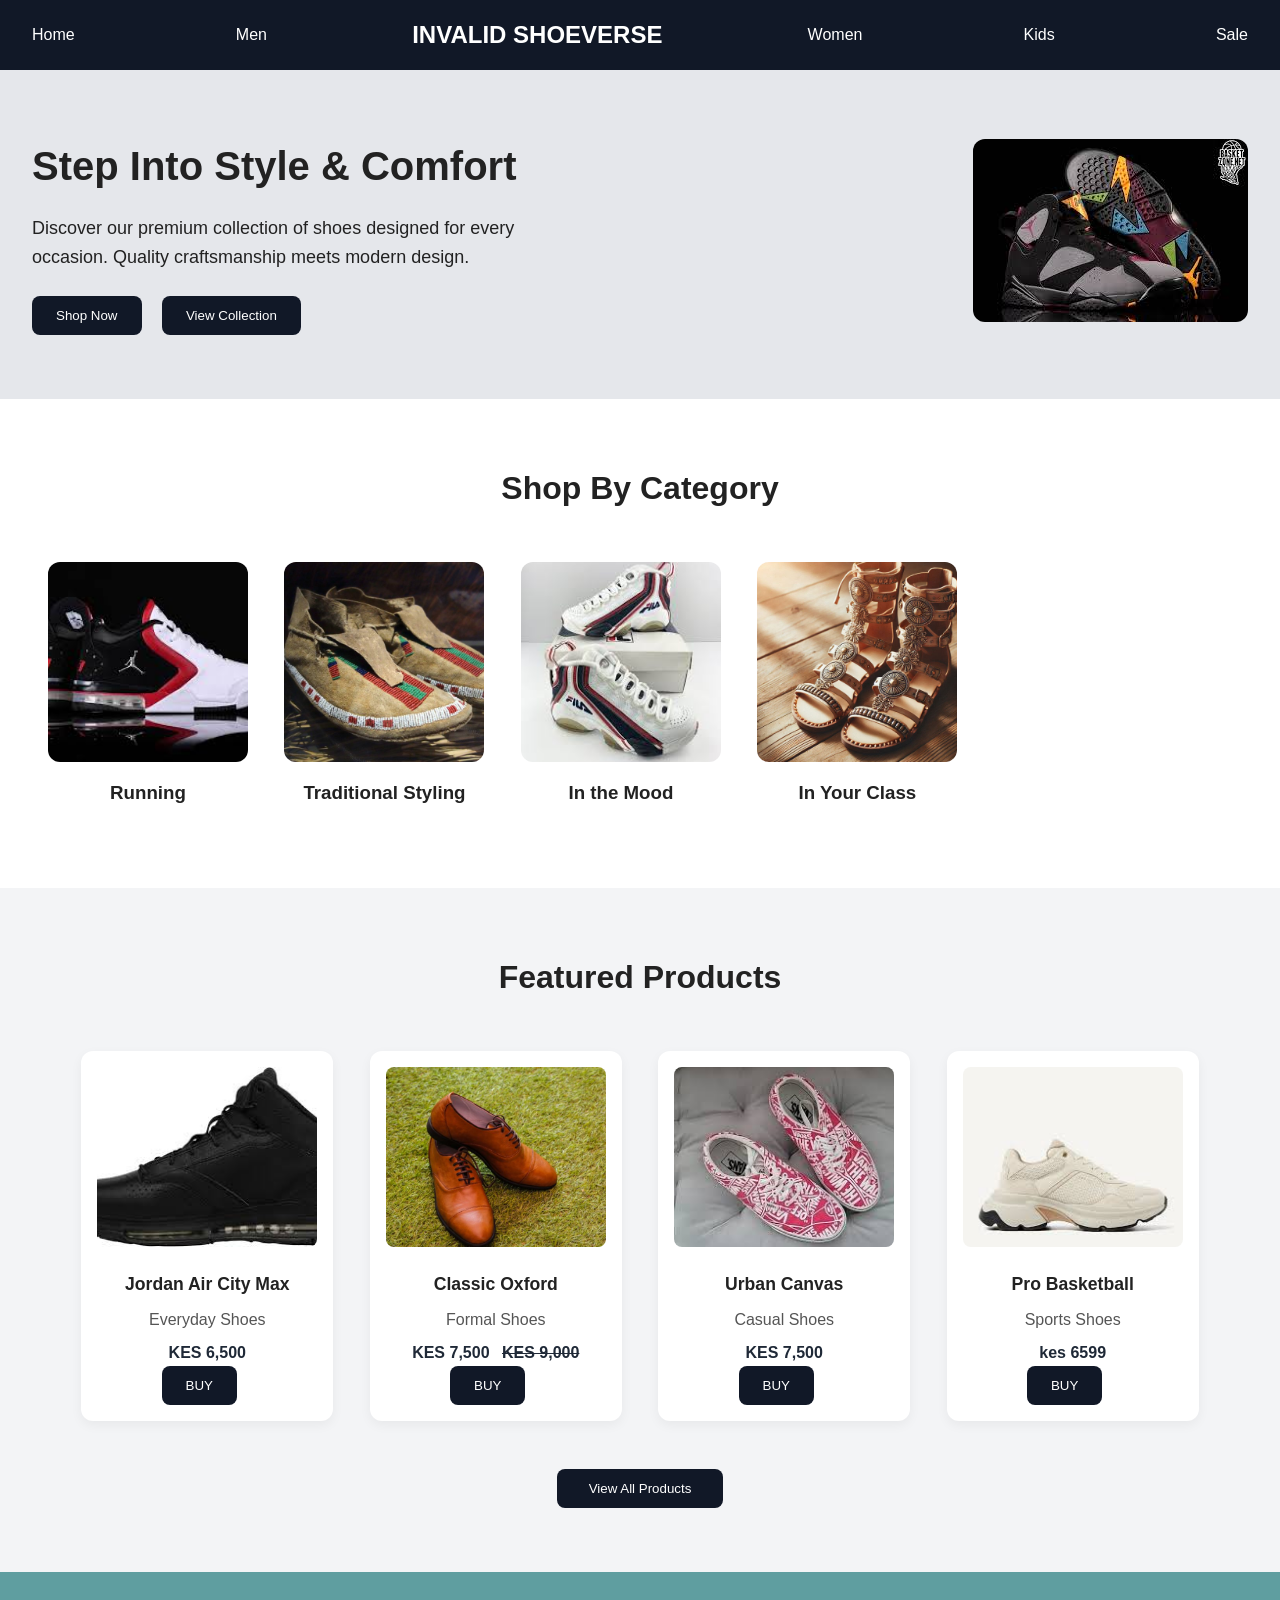
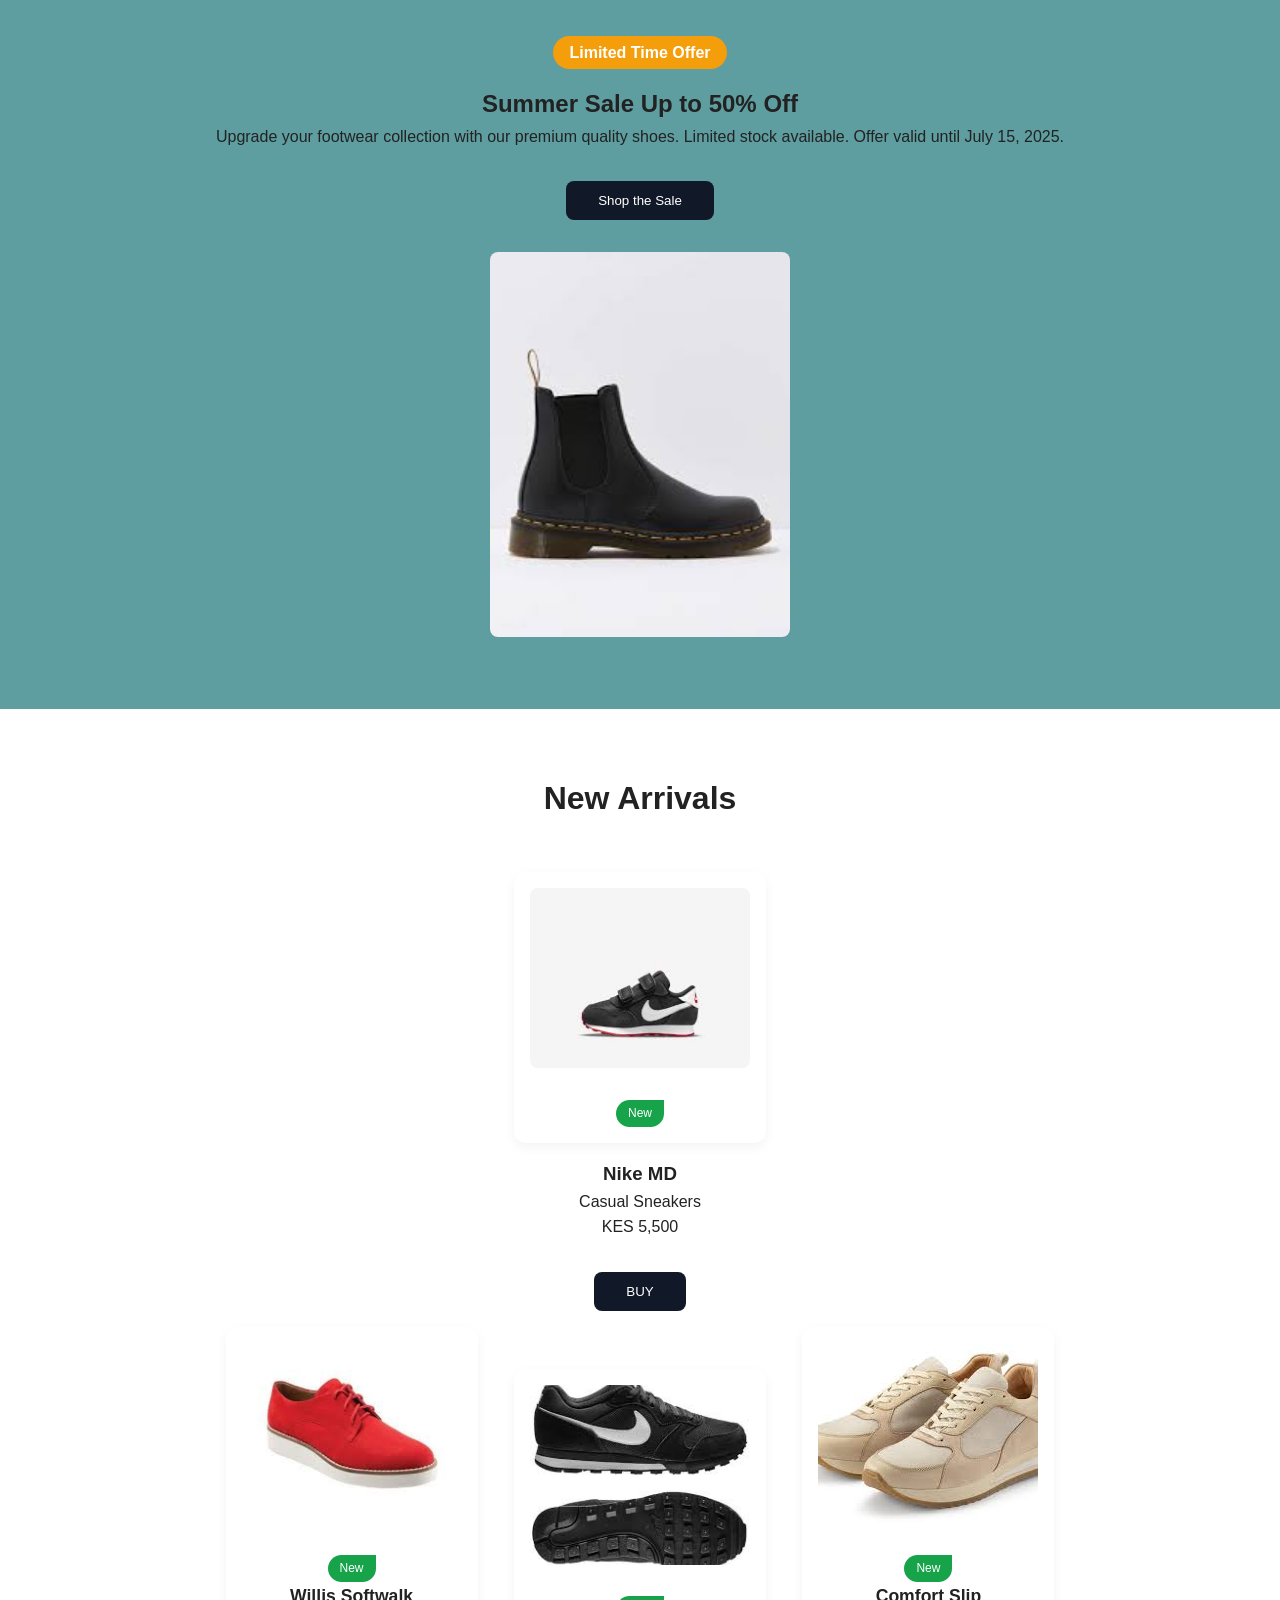
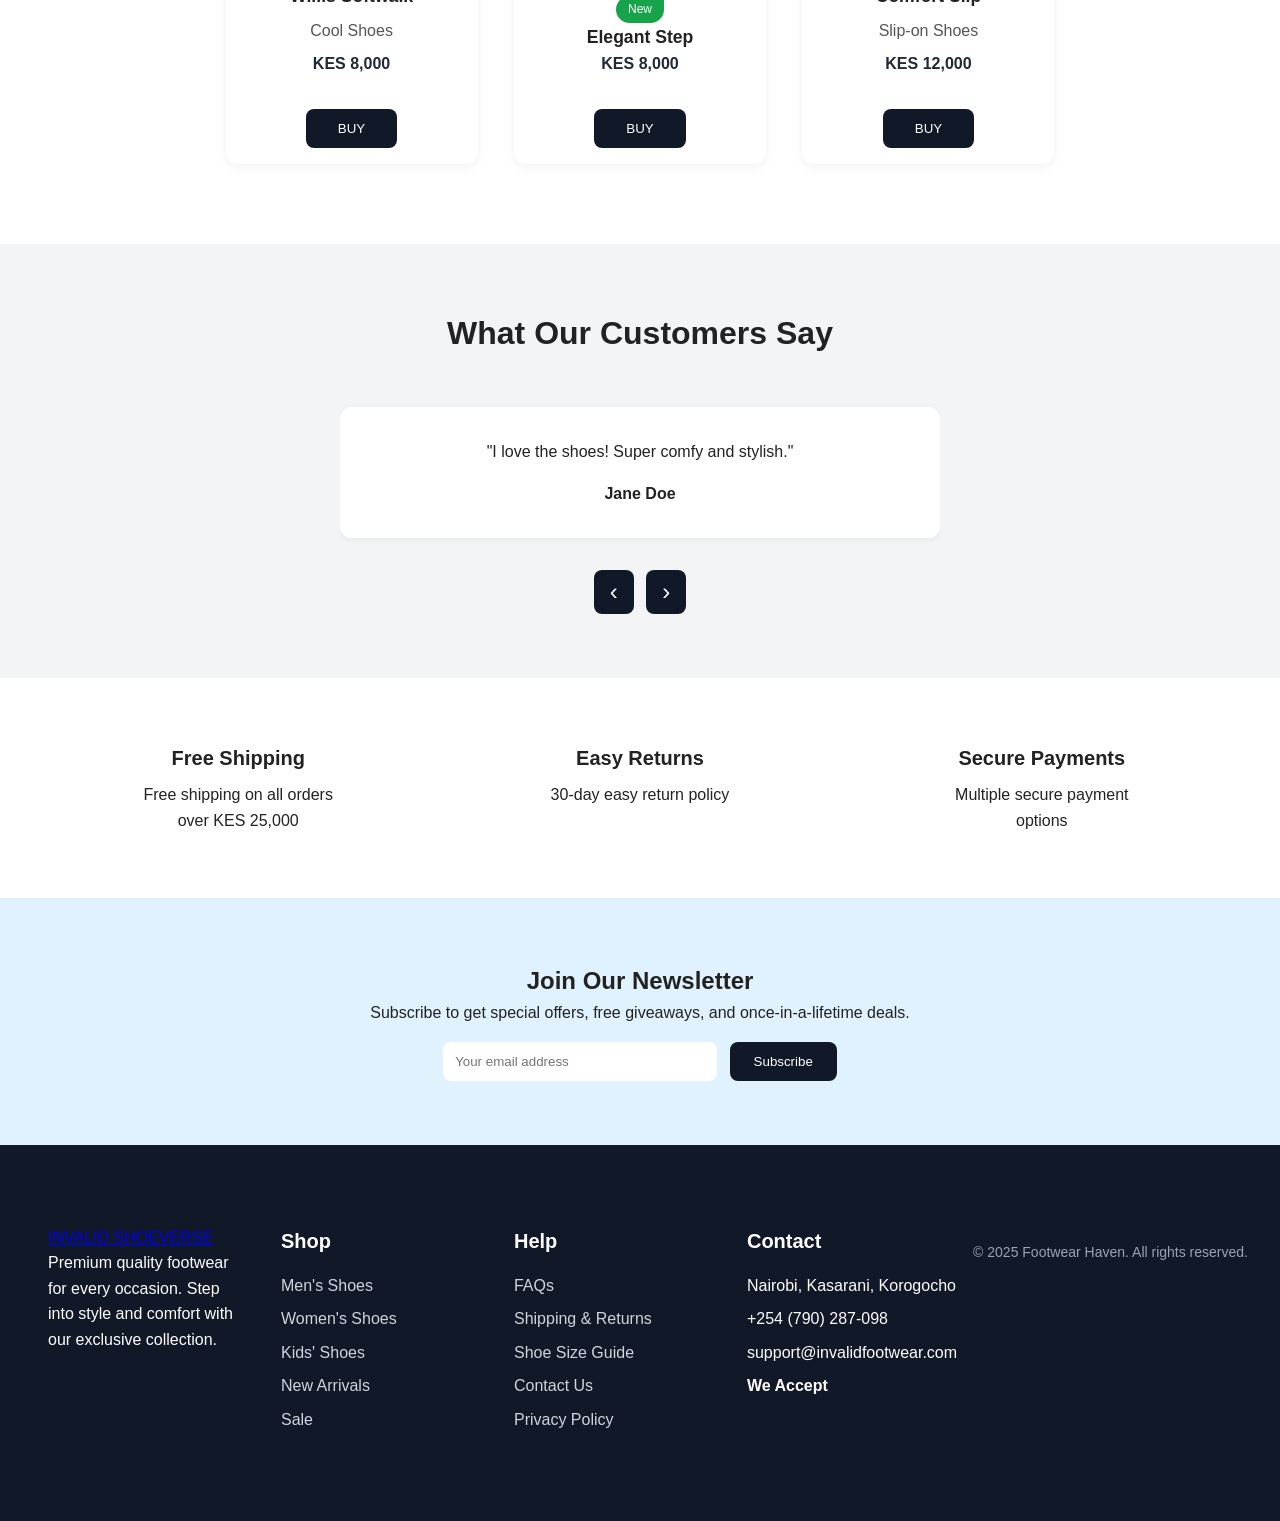
<file: Index.html>
<!DOCTYPE html>
<html lang="en">
<head>
  <meta charset="UTF-8" />
  <meta name="viewport" content="width=device-width, initial-scale=1.0" />
  <title>Footwear Haven - Premium Shoes Collection</title>
  <link href="styles.css" rel="stylesheet" />
  <script src="script.js"></script>

</head>
<body>

  <!-- Navigation Bar -->
  <header class="navbar">
    <nav class="main-nav">
      <a href="#home">Home</a>
      <a href="#men">Men</a>
      <h1 class="logo">INVALID SHOEVERSE</h1>
      <a href="#women">Women</a>
      <a href="#kids">Kids</a>
      <a href="#sale">Sale</a>
    </nav>
  </header>

  <!-- Hero Section -->
  <section class="hero">
    <div class="hero-text">
      <h1>Step Into Style & Comfort</h1>
      <p>Discover our premium collection of shoes designed for every occasion. Quality craftsmanship meets modern design.</p>
      <div class="hero-buttons">
        <button>Shop Now</button>
        <button>View Collection</button>
      </div>
    </div>
    <div class="hero-image">
      <img src="assets/air Jordan 7.jpg" alt="Premium Shoes Collection" />
    </div>
  </section>

  <!-- Categories Section -->
  <section class="categories">
    <h2>Shop By Category</h2>
    <div class="category running">
      <img src="assets/Air Jordan big fund.jpg" alt="Running Shoes" />
      <h3>Running</h3>
    </div>
    <div class="category traditional">
      <img src="assets/arapaho.jpg" alt="Traditional Styling" />
      <h3>Traditional Styling</h3>
    </div>
    <div class="category mood">
      <img src="assets/Fla stack x Jerry stackhouse.jpg" alt="In the Mood" />
      <h3>In the Mood</h3>
    </div>
    <div class="category classy">
      <img src="assets/gladiator-shoes.jpg" alt="Classy" />
      <h3>In Your Class</h3>
    </div>
  </section>

  <!-- Featured Products -->
  <section class="featured">
    <h2>Featured Products</h2>
    <div class="featured-nav"></div>
    <div class="product">
      <img src="assets/Jordan Air city max male.jpg" alt="Jordan Air City Max" />
      <h3>Jordan Air City Max</h3>
      <p>Everyday Shoes</p>
      <span>KES 6,500</span>
      <div>
        <button class="btn">BUY</button>
      </div>
    </div>
    <div class="product">
      <img src="assets/pexels-oluwaseun-duncan-186037-768x512.jpg" alt="Classic Oxford" />
      <h3>Classic Oxford</h3>
      <p>Formal Shoes</p>
      <span>KES 7,500</span>
      <span class="old-price">KES 9,000</span>
            <div>
        <button class="btn">BUY</button>
      </div>
    </div>
    <div class="product">
      <img src="assets/vans OTW off the wall.jpg" alt="Urban Canvas" />
      <h3>Urban Canvas</h3>
      <p>Casual Shoes</p>
      <span>KES 7,500</span>
            <div>
        <button class="btn">BUY</button>
      </div>
    </div>
    <div class="product">
      <img src="assets/Ross Jaden.jpg" alt="Pro Basketball Shoes" />
      <h3>Pro Basketball</h3>
      <p>Sports Shoes</p>
      <span>kes 6599</span>
            <div>
        <button class="btn">BUY</button>
      </div>
    </div>
    <div>
    <button class="view-all">View All Products</button>
    </div>
  </section>

  <!-- Special Offer -->
  <section class="special-offer">
    <span class="badge">Limited Time Offer</span>
    <h2>Summer Sale Up to 50% Off</h2>
    <p>Upgrade your footwear collection with our premium quality shoes. Limited stock available. Offer valid until July 15, 2025.</p>
    <div>
    <button class="shop-the-sale">Shop the Sale</button>
    </div>
    <img src="assets/women Bootie.jpg" alt="Summer Sale" />
  </section>

  <!-- New Arrivals -->
  <section class="new-arrivals">
    <h2>New Arrivals</h2>
    <div class="product">
      <img src="assets/Nike MD kids.jpg" alt="Nike MD" />
      <div class="tag">New</div>
      </div>
      <h3>Nike MD</h3>
      <p>Casual Sneakers</p>
      <span>KES 5,500</span>
            <div>
        <button class="buy">BUY</button>
      </div>
    </div>
    <div class="product">
      <img src="assets/willis softwalk.jpg" alt="Willis Softwalk" />
      <div class="tag">New</div>
      <h3>Willis Softwalk</h3>
      <p>Cool Shoes</p>
      <span>KES 8,000</span>
            <div>
        <button class="buy">BUY</button>
      </div>
    </div>
    <div class="product">
      <img src="assets/nike MD.jpg" alt="Elegant Step" />
      <div class="tag">New</div>
      <h3>Elegant Step</h3>
      <span>KES 8,000</span>
            <div>
        <button class="buy">BUY</button>
      </div>
    </div>
    <div class="product">
      <img src="assets/pics.jpg" alt="Comfort Slip" />
      <div class="tag">New</div>
      <h3>Comfort Slip</h3>
      <p>Slip-on Shoes</p>
      <span>KES 12,000</span>
            <div>
        <button class="buy">BUY</button>
      </div>
    </div>
  </section>

  <!-- Testimonials -->
 <section class="testimonials">
  <h2>What Our Customers Say</h2>
  
  <div class="testimonial-slider">
    <div class="testimonial active">
      <p>"I love the shoes! Super comfy and stylish."</p>
      <h4>Jane Doe</h4>
    </div>
    <div class="testimonial">
      <p>"Excellent customer service and fast shipping."</p>
      <h4>John Smith</h4>
    </div>
    <div class="testimonial">
      <p>"Great quality for the price. Highly recommend!"</p>
      <h4>Emily Johnson</h4>
    </div>
  </div>

  <div class="testimonial-nav">
    <button id="prev-testimonial" aria-label="Previous testimonial">‹</button>
    <button id="next-testimonial" aria-label="Next testimonial">›</button>
  </div>
</section>

  <!-- Features -->
  <section class="features">
    <div class="feature">
      <h3>Free Shipping</h3>
      <p>Free shipping on all orders over KES 25,000</p>
    </div>
    <div class="feature">
      <h3>Easy Returns</h3>
      <p>30-day easy return policy</p>
    </div>
    <div class="feature">
      <h3>Secure Payments</h3>
      <p>Multiple secure payment options</p>
    </div>
  </section>

  <!-- Newsletter -->
  <section class="newsletter">
    <h2>Join Our Newsletter</h2>
    <p>Subscribe to get special offers, free giveaways, and once-in-a-lifetime deals.</p>
    <form>
      <input type="email" placeholder="Your email address" />
      <button type="submit">Subscribe</button>
    </form>
  </section>

  <!-- Footer -->
  <footer class="footer">
    <div class="footer-brand">
      <a href="#">INVALID SHOEVERSE</a>
      <p>Premium quality footwear for every occasion. Step into style and comfort with our exclusive collection.</p>
    </div>
    <div class="footer-links">
      <h3>Shop</h3>
      <ul>
        <li><a href="#">Men's Shoes</a></li>
        <li><a href="#">Women's Shoes</a></li>
        <li><a href="#">Kids' Shoes</a></li>
        <li><a href="#">New Arrivals</a></li>
        <li><a href="#">Sale</a></li>
      </ul>
    </div>
    <div class="footer-help">
      <h3>Help</h3>
      <ul>
        <li><a href="#">FAQs</a></li>
        <li><a href="#">Shipping & Returns</a></li>
        <li><a href="#">Shoe Size Guide</a></li>
        <li><a href="#">Contact Us</a></li>
        <li><a href="#">Privacy Policy</a></li>
      </ul>
    </div>
    <div class="footer-contact">
      <h3>Contact</h3>
      <ul>
        <li><span>Nairobi, Kasarani, Korogocho</span></li>
        <li><span>+254 (790) 287-098</span></li>
        <li><span>support@invalidfootwear.com</span></li>
      </ul>
      <h4>We Accept</h4>
      <div class="payments">
        <i class="ri-visa-line"></i>
        <i class="ri-mastercard-line"></i>
        <i class="ri-paypal-line"></i>
        <i class="ri-apple-fill"></i>
      </div>
    </div>
    <p class="footer-copy">© 2025 Footwear Haven. All rights reserved.</p>
  </footer>

</body>
</html>
</file>
<file: styles.css>
/* Reset some default browser styles */
body, h1, h2, h3, h4, p, ul {
  margin: 0;
  padding: 0;
  box-sizing: border-box;
}

body {
  font-family: 'Inter', sans-serif;
  line-height: 1.6;
  background-color: #f9f9f9;
  color: #222;
}

/* NAVIGATION */
.navbar {
  background-color: #111827;
  padding: 1rem;
  color: white;
}

.main-nav {
  display: flex;
  justify-content: space-between;
  align-items: center;
  flex-wrap: wrap;
}

.main-nav a {
  color: white;
  text-decoration: none;
  margin: 0 1rem;
  font-weight: 500;
}

.logo {
  font-size: 1.5rem;
  font-weight: bold;
}

/* HERO SECTION */
.hero {
  display: flex;
  flex-wrap: wrap;
  align-items: center;
  justify-content: space-between;
  padding: 4rem 2rem;
  background: #e5e7eb;
}

.hero-text {
  max-width: 500px;
}

.hero-text h1 {
  font-size: 2.5rem;
  font-weight: bold;
  margin-bottom: 1rem;
}

.hero-text p {
  font-size: 1.125rem;
  margin-bottom: 1.5rem;
}

.hero-buttons button {
  background-color: #111827;
  color: white;
  padding: 0.75rem 1.5rem;
  margin-right: 1rem;
  border: none;
  cursor: pointer;
  border-radius: 8px;
}
.hero-buttons :hover{
  background-color:#9ca3af;
}

.hero-image img {
  max-width: 400px;
  border-radius: 12px;
}

/* CATEGORY SECTION */
.categories {
  padding: 4rem 2rem;
  background-color: #fff;
}

.categories h2 {
  font-size: 2rem;
  margin-bottom: 2rem;
  text-align: center;
}

.category {
  display: inline-block;
  text-align: center;
  margin: 1rem;
}

.category img {
  width: 200px;
  height: 200px;
  object-fit: cover;
  border-radius: 12px;
  margin-bottom: 0.5rem;
}

/* FEATURED PRODUCTS */
.featured {
  padding: 4rem 2rem;
  background-color: #f3f4f6;
  text-align: center;
}

.featured h2 {
  font-size: 2rem;
  margin-bottom: 2rem;
}

.product {
  display: inline-block;
  background: white;
  border-radius: 12px;
  margin: 1rem;
  padding: 1rem;
  width: 220px;
  box-shadow: 0 4px 12px rgba(0, 0, 0, 0.05);
}

.product img {
  width: 100%;
  height: 180px;
  object-fit: cover;
  border-radius: 8px;
  margin-bottom: 1rem;
}

.product h3 {
  font-size: 1.1rem;
  font-weight: bold;
}

.product p {
  color: #555;
  margin: 0.5rem 0;
}

.product span {
  font-weight: bold;
  color: #1f2937;
}

.old-price {
  text-decoration: line-through;
  color: #9ca3af;
  margin-left: 0.5rem;
}

.view-all {
  margin-top: 2rem;
  padding: 0.75rem 2rem;
  background: #111827;
  color: white;
  border: none;
  border-radius: 8px;
  cursor: pointer;
}
.btn {
  background-color: #111827;
  color: white;
  padding: 0.75rem 1.5rem;
  margin-right: 1rem;
  border: none;
  cursor: pointer;
  border-radius: 8px;
}

/* SPECIAL OFFER */
.special-offer {
  padding: 4rem 2rem;
  background-color:cadetblue;
  text-align: center;
}

.special-offer .badge {
  background: #f59e0b;
  color: white;
  padding: 0.25rem 1rem;
  border-radius: 9999px;
  font-weight: bold;
  display: inline-block;
  margin-bottom: 1rem;
}

.special-offer img {
  margin-top: 2rem;
  width: 300px;
  border-radius: 8px;
}
.shop-the-sale{
  margin-top: 2rem;
  padding: 0.75rem 2rem;
  background: #111827;
  color: white;
  border: none;
  border-radius: 8px;
  cursor: pointer;
}
.shop-the-sale:hover{
  background-color:chocolate;
  color: white;
  border: none;
  border-radius: 8px;
  cursor: pointer;
}

/* NEW ARRIVALS */
.new-arrivals {
  padding: 4rem 2rem;
  background-color: #fff;
  text-align: center;
}

.new-arrivals h2 {
  font-size: 2rem;
  margin-bottom: 2rem;
}

.tag {
  background-color: #16a34a;
  color: white;
  padding: 0.25rem 0.75rem;
  font-size: 0.75rem;
  border-radius: 9999px;
  display: inline-block;
  margin-top: 0.5rem;
  border-top-right-radius: 0ch;
  
}
.buy {
  margin-top: 2rem;
  padding: 0.75rem 2rem;
  background: #111827;
  color: white;
  border: none;
  border-radius: 8px;
  cursor: pointer;
}
.buy :hover {
  background-color:chocolate;
  color: white;
  border: none;
  border-radius: 8px;
  cursor: pointer;
}

/* TESTIMONIALS */
.testimonials {
  padding: 4rem 2rem;
  background: #f3f4f6;
  text-align: center;
}

.testimonials h2 {
  font-size: 2rem;
  margin-bottom: 2rem;
}

.testimonial {
  background: white;
  padding: 2rem;
  margin: 1rem;
  border-radius: 12px;
  max-width: 600px;
  margin-left: auto;
  margin-right: auto;
  box-shadow: 0 2px 10px rgba(0,0,0,0.05);
}

.testimonial h4 {
  font-weight: bold;
  margin-top: 1rem;
}

.testimonial-nav {
  margin-top: 2rem;
}
.testimonial-slider {
  position: relative;
  max-width: 600px;
  margin: 0 auto;
  overflow: hidden;
}

.testimonial {
  display: none;
  background: white;
  padding: 2rem;
  border-radius: 12px;
  box-shadow: 0 2px 10px rgba(0,0,0,0.05);
  transition: opacity 0.5s ease;
}

.testimonial.active {
  display: block;
}

.testimonial-nav {
  text-align: center;
  margin-top: 1rem;
}

.testimonial-nav button {
  background-color: #111827;
  color: white;
  border: none;
  padding: 0.5rem 1rem;
  margin: 0 0.25rem;
  border-radius: 8px;
  cursor: pointer;
  font-size: 1.5rem;
  user-select: none;
  transition: background-color 0.3s ease;
}

.testimonial-nav button:hover {
  background-color:aqua;
}


/* FEATURES */
.features {
  display: flex;
  justify-content: space-around;
  padding: 4rem 2rem;
  background-color: #fff;
}

.feature {
  text-align: center;
  max-width: 200px;
}

.feature h3 {
  font-size: 1.25rem;
  margin-bottom: 0.5rem;
}

/* NEWSLETTER */
.newsletter {
  padding: 4rem 2rem;
  text-align: center;
  background-color: #e0f2fe;
}

.newsletter form {
  margin-top: 1rem;
}

.newsletter input {
  padding: 0.75rem;
  border: none;
  border-radius: 8px;
  margin-right: 0.5rem;
  width: 250px;
  max-width: 80%;
}

.newsletter button {
  padding: 0.75rem 1.5rem;
  background-color: #111827;
  color: white;
  border: none;
  border-radius: 8px;
}
.newsletter button:hover {
  background-color: #374151;
}

/* FOOTER */
.footer {
  background-color: #111827;
  color: white;
  padding: 4rem 2rem;
  display: flex;
  flex-wrap: wrap;
  justify-content: space-between;
}

.footer h3 {
  font-size: 1.25rem;
  margin-bottom: 1rem;
}

.footer ul {
  list-style: none;
}

.footer ul li {
  margin-bottom: 0.5rem;
}

.footer ul li a {
  color: #d1d5db;
  text-decoration: none;
}

.footer-brand,
.footer-links,
.footer-help,
.footer-contact {
  flex: 1 1 200px;
  margin: 1rem;
}

.footer-copy {
  text-align: center;
  margin-top: 2rem;
  font-size: 0.875rem;
  color: #9ca3af;
}

.payments i {
  font-size: 1.5rem;
  margin-right: 0.5rem;
}
.testimonial-slider {
  position: relative;
  max-width: 600px;
  margin: 0 auto;
  overflow: hidden;
}

.testimonial {
  display: none;
  background: white;
  padding: 2rem;
  border-radius: 12px;
  box-shadow: 0 2px 10px rgba(0,0,0,0.05);
  transition: opacity 0.5s ease;
}

.testimonial.active {
  display: block;
}

.testimonial-nav {
  text-align: center;
  margin-top: 1rem;
}

.testimonial-nav button {
  background-color: #111827;
  color: white;
  border: none;
  padding: 0.5rem 1rem;
  margin: 0 0.25rem;
  border-radius: 8px;
  cursor: pointer;
  font-size: 1.5rem;
  user-select: none;
  transition: background-color 0.3s ease;
}

.testimonial-nav button:hover {
  background-color: #374151;
}
</file>
